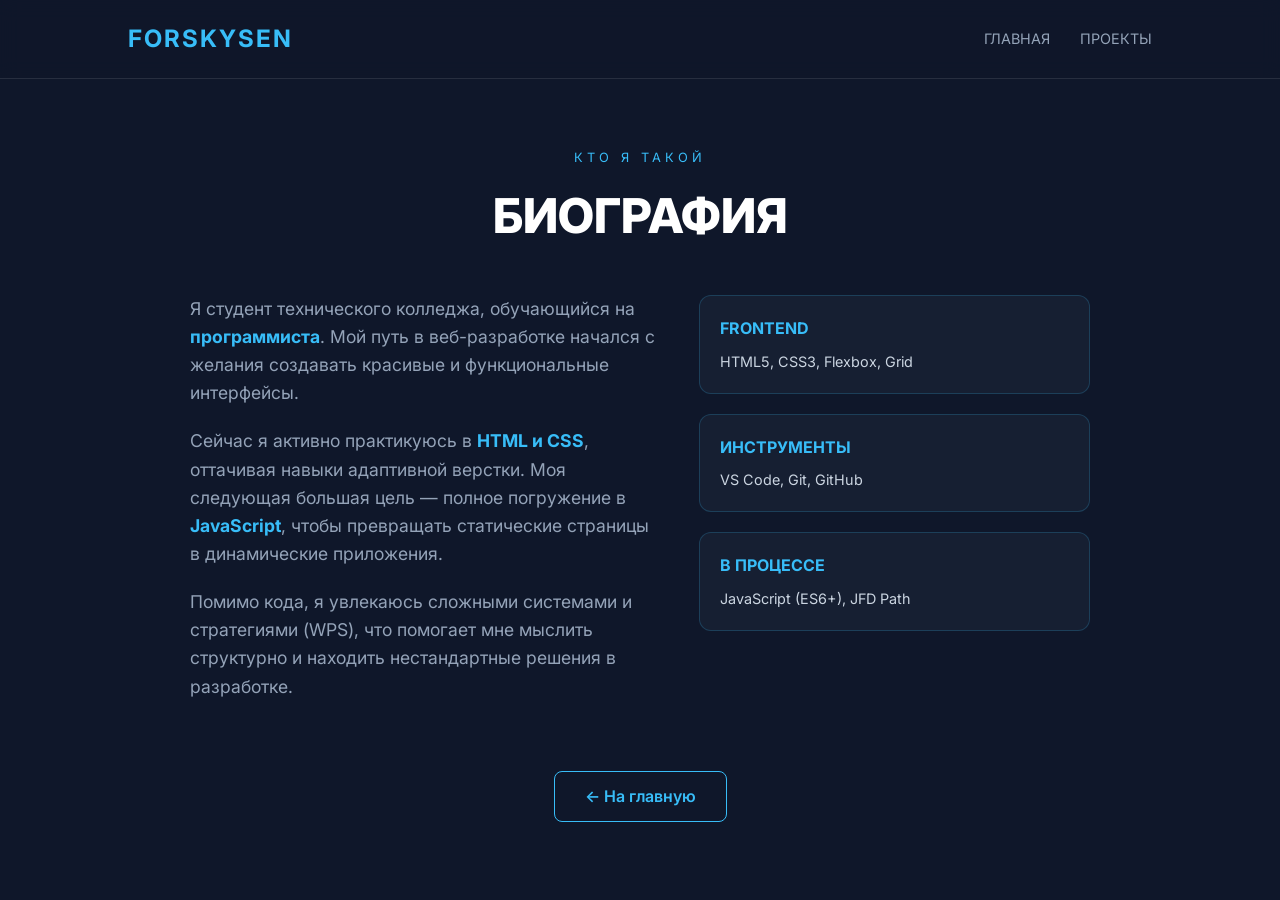
<file: about.html>
<!DOCTYPE html>
<html lang="ru">
<head>
    <title>Обо мне | forSkySen</title>
    <meta charset="UTF-8">
    <meta name="viewport" content="width=device-width, initial-scale=1.0">
    <link rel="stylesheet" href="style/style2.css">
    <link href="https://fonts.googleapis.com/css2?family=Inter:wght@400;700&display=swap" rel="stylesheet">
</head>
<body>

<header class="navbar">
    <div class="logo">FORSKYSEN</div>
    <nav>
        <ul class="nav-links">
            <li><a href="home.html">Главная</a></li>
            <li><a href="https://github.com/forskysen?tab=projects">Проекты</a></li>
        </ul>
    </nav>
</header>

<main class="container-about">
    <section class="about-section">
        <p class="subtitle">Кто я такой</p>
        <h2>БИОГРАФИЯ</h2>
        
        <div class="about-content">
            <div class="about-text">
                <p>Я студент технического колледжа, обучающийся на <strong>программиста</strong>. Мой путь в веб-разработке начался с желания создавать красивые и функциональные интерфейсы.</p>
                <p>Сейчас я активно практикуюсь в <strong>HTML и CSS</strong>, оттачивая навыки адаптивной верстки. Моя следующая большая цель — полное погружение в <strong>JavaScript</strong>, чтобы превращать статические страницы в динамические приложения.</p>
                <p>Помимо кода, я увлекаюсь сложными системами и стратегиями (WPS), что помогает мне мыслить структурно и находить нестандартные решения в разработке.</p>
            </div>

            <div class="skills-grid">
                <div class="skill-card">
                    <h3>Frontend</h3>
                    <p>HTML5, CSS3, Flexbox, Grid</p>
                </div>
                <div class="skill-card">
                    <h3>Инструменты</h3>
                    <p>VS Code, Git, GitHub</p>
                </div>
                <div class="skill-card">
                    <h3>В процессе</h3>
                    <p>JavaScript (ES6+), JFD Path</p>
                </div>
            </div>
        </div>

        <div class="main-button" style="margin-top: 50px;">
            <a href="home.html" class="btn-github">← На главную</a>
        </div>
    </section>
</main>

</body>
</html>
</file>
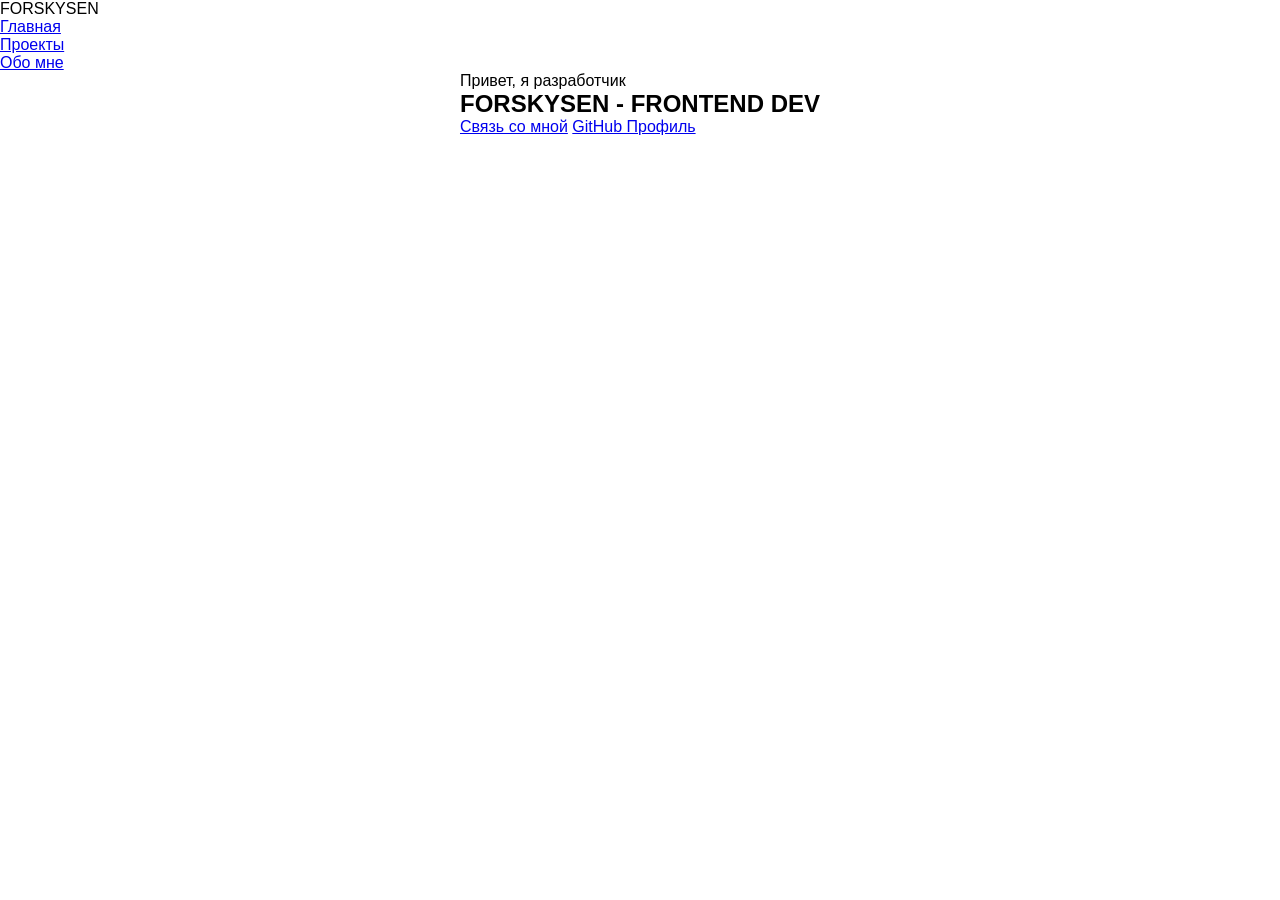
<file: home.html>
<!DOCTYPE html>
<html lang="ru">
<head>
    <title>Портфолио forSkySen</title>
    <meta charset="UTF-8">
    <meta name="viewport" content="width=device-width, initial-scale=1.0">
    <link rel="stylesheet" href="style/style.css">
    <link href="https://fonts.googleapis.com/css2?family=Inter:wght@400;700&display=swap" rel="stylesheet">
</head>
<body>

<header class="navbar">
    <div class="logo">FORSKYSEN</div>
    <nav>
        <ul class="nav-links">
            <li><a href="home.html">Главная</a></li>
            <li><a href="https://github.com/forskysen?tab=repositories">Проекты</a></li>
            <li><a href="about.html">Обо мне</a></li>
        </ul>
    </nav>
</header>

<main class="container">
    <section id="home" class="hero">
        <div class="main-content">
            <p class="subtitle">Привет, я разработчик</p>
            <h1>FORSKYSEN - FRONTEND DEV</h1>
            <div class="main-button">
                <a href="https://t.me/forskysen" class="btn-primary">Связь со мной</a>
                <a href="https://github.com/forskysen" class="btn-github">GitHub Профиль</a>
            </div>
        </div>
    </section>
</main>

</body>
</html>
</file>
<file: style/style2.css>
* {
    margin: 0;
    padding: 0;
    box-sizing: border-box;
    font-family: 'Inter', sans-serif;
}

body {
    background-color: #0f172a; 
    color: #f8fafc;
    line-height: 1.6;
    overflow-x: hidden;
}

.navbar {
    display: flex;
    justify-content: space-between;
    align-items: center;
    padding: 20px 10%;
    background: rgba(15, 23, 42, 0.8);
    backdrop-filter: blur(10px); 
    position: fixed;
    width: 100%;
    top: 0;
    z-index: 1000;
    border-bottom: 1px solid rgba(255, 255, 255, 0.1);
}

.logo {
    font-size: 1.5rem;
    font-weight: 700;
    letter-spacing: 2px;
    color: #38bdf8; 
}

.nav-links {
    display: flex;
    list-style: none;
}

.nav-links li {
    margin-left: 30px;
}

.nav-links a {
    text-decoration: none;
    color: #94a3b8;
    transition: 0.3s;
    font-size: 0.9rem;
    text-transform: uppercase;
}

.nav-links a:hover {
    color: #38bdf8;
}

.container, .container-about {
    min-height: 100vh;
    display: flex;
    justify-content: center;
    align-items: center;
    text-align: center;
}

.container-about {
    padding-top: 120px;
    padding-bottom: 50px;
}

.subtitle {
    color: #38bdf8;
    text-transform: uppercase;
    letter-spacing: 4px;
    font-size: 0.8rem;
    margin-bottom: 10px;
}

h1 {
    font-size: 5rem;
    font-weight: 800;
    margin-bottom: 30px;
    background: linear-gradient(90deg, #fff, #38bdf8);
    -webkit-background-clip: text;
    -webkit-text-fill-color: transparent;
}

h2 {
    font-size: 3rem;
    font-weight: 800;
    margin-bottom: 40px;
    color: #fff;
}

.main-button {
    display: flex;
    gap: 20px;
    justify-content: center;
}

.btn-primary, .btn-github {
    padding: 12px 30px;
    border-radius: 8px;
    text-decoration: none;
    font-weight: 600;
    transition: 0.3s;
}

.btn-primary {
    background-color: #38bdf8;
    color: #0f172a;
}

.btn-primary:hover {
    background-color: #7dd3fc;
    transform: translateY(-3px);
}

.btn-github {
    border: 1px solid #38bdf8;
    color: #38bdf8;
}

.btn-github:hover {
    background: rgba(56, 189, 248, 0.1);
    transform: translateY(-3px);
}

.about-section {
    max-width: 900px;
    width: 90%;
}

.about-content {
    display: grid;
    grid-template-columns: 1.2fr 1fr;
    gap: 40px;
    text-align: left;
    align-items: start;
}

.about-text p {
    margin-bottom: 20px;
    color: #94a3b8;
    font-size: 1.1rem;
}

.about-text strong {
    color: #38bdf8;
}

.skills-grid {
    display: grid;
    gap: 20px;
}

.skill-card {
    background: rgba(30, 41, 59, 0.5);
    padding: 20px;
    border-radius: 12px;
    border: 1px solid rgba(56, 189, 248, 0.2);
    transition: 0.3s;
}

.skill-card:hover {
    border-color: #38bdf8;
    background: rgba(30, 41, 59, 0.8);
}

.skill-card h3 {
    color: #38bdf8;
    margin-bottom: 8px;
    font-size: 1rem;
    text-transform: uppercase;
}

.skill-card p {
    font-size: 0.9rem;
    color: #cbd5e1;
}

@media (max-width: 768px) {
    .about-content {
        grid-template-columns: 1fr;
    }
    h1 { font-size: 3rem; }
    h2 { font-size: 2.2rem; }
}
</file>
<file: style/style.css>
@import url('https://fonts.googleapis.com/css2?family=Fira+Sans:ital,wght@0,100;0,200;0,300;0,400;0,500;0,600;0,700;0,800;0,900;1,100;1,200;1,300;1,400;1,500;1,600;1,700;1,800;1,900&family=Geist:wght@100..900&family=Oi&family=Onest:wght@100..900&display=swap');

* {
    margin: 0;
    padding: 0;
    box-sizing: border-box;
    font-family: 'Montserrat', sans-serif;
    
}

body {
    overflow: hidden;
}

.overlay {
    position: fixed;
    top: 0;
    left: 0;
    min-height: 100%;
    min-width: 100%;
    background-color: rgba(0, 0, 0, 0.863);
    backdrop-filter: blur(12px);
    display: flex;
    justify-content: center;
    align-items: center;
    z-index: 1000;
    cursor: pointer;
    transition: opacity 0.5s ease;
}

.overlay-content {
    color: white;
    font-size: 1.5em;
    
}

.overlay.hidden {
    opacity: 0;
    pointer-events: none;
}   

main {
    display: flex;
    justify-content: center;
    align-items: center;
    min-height: 100%;
    min-width: 100%;

}

.background-video {
    position: absolute;
    top: 0;
    left: 0;
    width: 100%;
    height: 100%;
    object-fit: cover;
    z-index: -1; 

}

.content {
    color: white;
    text-align: center;
    z-index: 1;

}

.video-overlay {
    position: absolute;
    top: 0;
    left: 0;
    background-color: rgba(0, 0, 0, 0.3);
    min-width: 100%;
    min-height: 100%;
}

.container__card {
    display: flex;
    justify-content: center;
    align-items: center;
    min-height: 100vh;
}

.content__card {
    background-color: rgba(102, 102, 102, 0.03);
    backdrop-filter: blur(10px);
    min-width: 40vw;
    min-height: 30vh;
    display: flex;
    justify-content: center;
    align-items: center;
    flex-direction: column;
    border-radius: 30px;
    border: 1px solid rgba(255, 255, 255, 0.1); 
    opacity: 0;
    transform: translateY(100px);

    transition: all 1s cubic-bezier(0.22, 1, 0.36, 1);
}

.content__card.show {
    opacity: 1;
    transform: translateY(0);
}

.img__avatar {
    position: relative;
    width: 110px;
    height: 110px;
    border-radius: 50%;
    background: linear-gradient(-45deg, #000000, #333333, #ffffff, #333333, #000000); 
    background-size: 400% 400%;
    padding: 3px;
    box-shadow: 0 0 20px rgba(255, 255, 255, 0.1); 
    animation: gradient-avatar 5s ease infinite; 
    box-sizing: border-box; 
    display: flex;
    justify-content: center;
    align-items: center;
}


.img__avatar img {
    width: 100%;
    height: 100%;
    border-radius: 50%;
    object-fit: cover;
    background-color: #1e1f22;
    display: block;
}

@keyframes gradient-avatar {
    0% {
        background-position: 0% 50%;
    }
    50% {
        background-position: 100% 50%;
    }
    100% {
        background-position: 0% 50%;
    }
}

.head__text {
    color: white;
    text-align: center;
    

}

.nickname {
    font-size: 2em;
    font-size: 26px;
    font-weight: 700;
    text-transform: uppercase;
    letter-spacing: 3px;
    margin-bottom: 8px;
    background: linear-gradient(to right, #ffffff, #464646, #ffffff);
    background-size: 200% 200%;
    background-clip: text;
    -webkit-background-clip: text;
    -webkit-text-fill-color: transparent;
    animation: gradientNickname 2s linear infinite;
}

@keyframes gradientNickname {
    to {
        background-position: 200% 50%;
    }
}

.description__nickname {
    font-size: 1em;
}

.icon-menu {
    display: flex;
    gap: 7px;
    flex-direction: row;

}

.icon-menu i {
    font-size: 32px;
    cursor: pointer;
    text-shadow: 0 0 12px #ffffff;
}

.icon-menu a {
    text-decoration: none;
    color: white;
    transition: transform 0.3s ease, filter 0.3s ease;
}

.icon-menu a:hover {
    transform: scale(1.2);
    filter: drop-shadow(0 0 10px #ffffff);
}

section {
    display: flex;
    flex-direction: column;
    gap: 15px;
}

.container__icon__menu {
    position: relative;
    z-index: 9;
    background-color: rgba(102, 102, 102, 0.03);
    backdrop-filter: blur(10px);
    display: flex;
    min-width: 40vw;
    min-height: 7vh;
    justify-content: center;
    align-items: center;
    border-radius: 30px;
    border: 1px solid rgba(255, 255, 255, 0.1); 
    overflow: hidden;
    transition: all 1s cubic-bezier(0.22, 1, 0.36, 1);
    opacity: 0;
    transform: translateY(100px);
}

.container__icon__menu.show {
    opacity: 1;
    transform: translateY(0);
}


.container_vol {
    position: absolute;
    top: 20px;
    left: 20px;
    z-index: 99; 
    display: flex;
    align-items: center;
    
    width: 60px; 
    height: 60px;
    
    background-color: rgba(255, 255, 255, 0.05);
    backdrop-filter: blur(12px);
    border-radius: 15px; 
    border: 1px solid rgba(255, 255, 255, 0.1);
    cursor: pointer;
    transition: all 0.3s ease;
    overflow: hidden;
}

.container_vol:hover {
    background-color: rgba(255, 255, 255, 0.1);
    transform: scale(1.05);
    width: 210px;
}

.container_vol i {
    font-size: 1.2rem; 
    color: rgb(230, 229, 229);
    position: absolute;
    left: 17px;
}

#volume {
    position: absolute;
    left: 64px;
    -webkit-appearance: none;
    appearance: none;
    width: 100px;
    background: transparent;  
    cursor: pointer;
}

#volume:focus {
    outline: none;
}

#volume::-webkit-slider-runnable-track {
    width: 100%;
    height: 6px;
    background: rgba(255, 255, 255, 0.1);
    backdrop-filter: blur(5px);
    border-radius: 10px;
    border: 1px solid rgba(255, 255, 255, 0.1);
}

#volume::-moz-range-track {
    width: 100%;
    height: 6px;
    background: rgba(255, 255, 255, 0.1);
    border-radius: 10px;
}

#volume::-webkit-slider-thumb {
    -webkit-appearance: none;
    height: 16px;
    width: 16px;
    border-radius: 50%;
    background: #ffffff;
    box-shadow: 0 0 10px rgba(255, 255, 255, 0.5);
    margin-top: -6px;
    border: none;
    transition: transform 0.2s ease;
}

#volume:hover::-webkit-slider-thumb {
    transform: scale(1.2);
    box-shadow: 0 0 15px rgba(255, 255, 255, 0.8);
}

#volume::-moz-range-thumb {
    height: 16px;
    width: 16px;
    border-radius: 50%;
    background: #ffffff;
    border: none;
}

.container__volume {
    min-width: 100vw;
}

@media (max-width: 768px) {
    .content__card {
        width: 90vw;
        height: 60%;
    }
    
    .nickname {
        font-size: 1.6em;
    }

    .icon-menu {
        gap: 7px;
    }

    .icon-menu i {
        font-size: 1.6rem;
    }
    
    .overlay-content p {
        font-size: 0.8em;
    }

    .container__icon__menu {
        width: 90vw;
    }

    .container__volume {
        position: absolute;
        top: 20px;
        left: 0;
        width: 100%;
        display: flex;
        justify-content: center;
        pointer-events: none;
    }

    .container_vol {
        position: relative;
        left: auto;
        top: auto;
        width: 90vw;
        height: 60px;
        display: flex;
        justify-content: center;
        align-items: center;
        pointer-events: auto;
        transform: scale(1) !important;
    }

    .container_vol i {
        position: static;
        margin-right: 15px;
    }

    #volume {
        position: static;
        width: 60%;
    }
}
</file>
